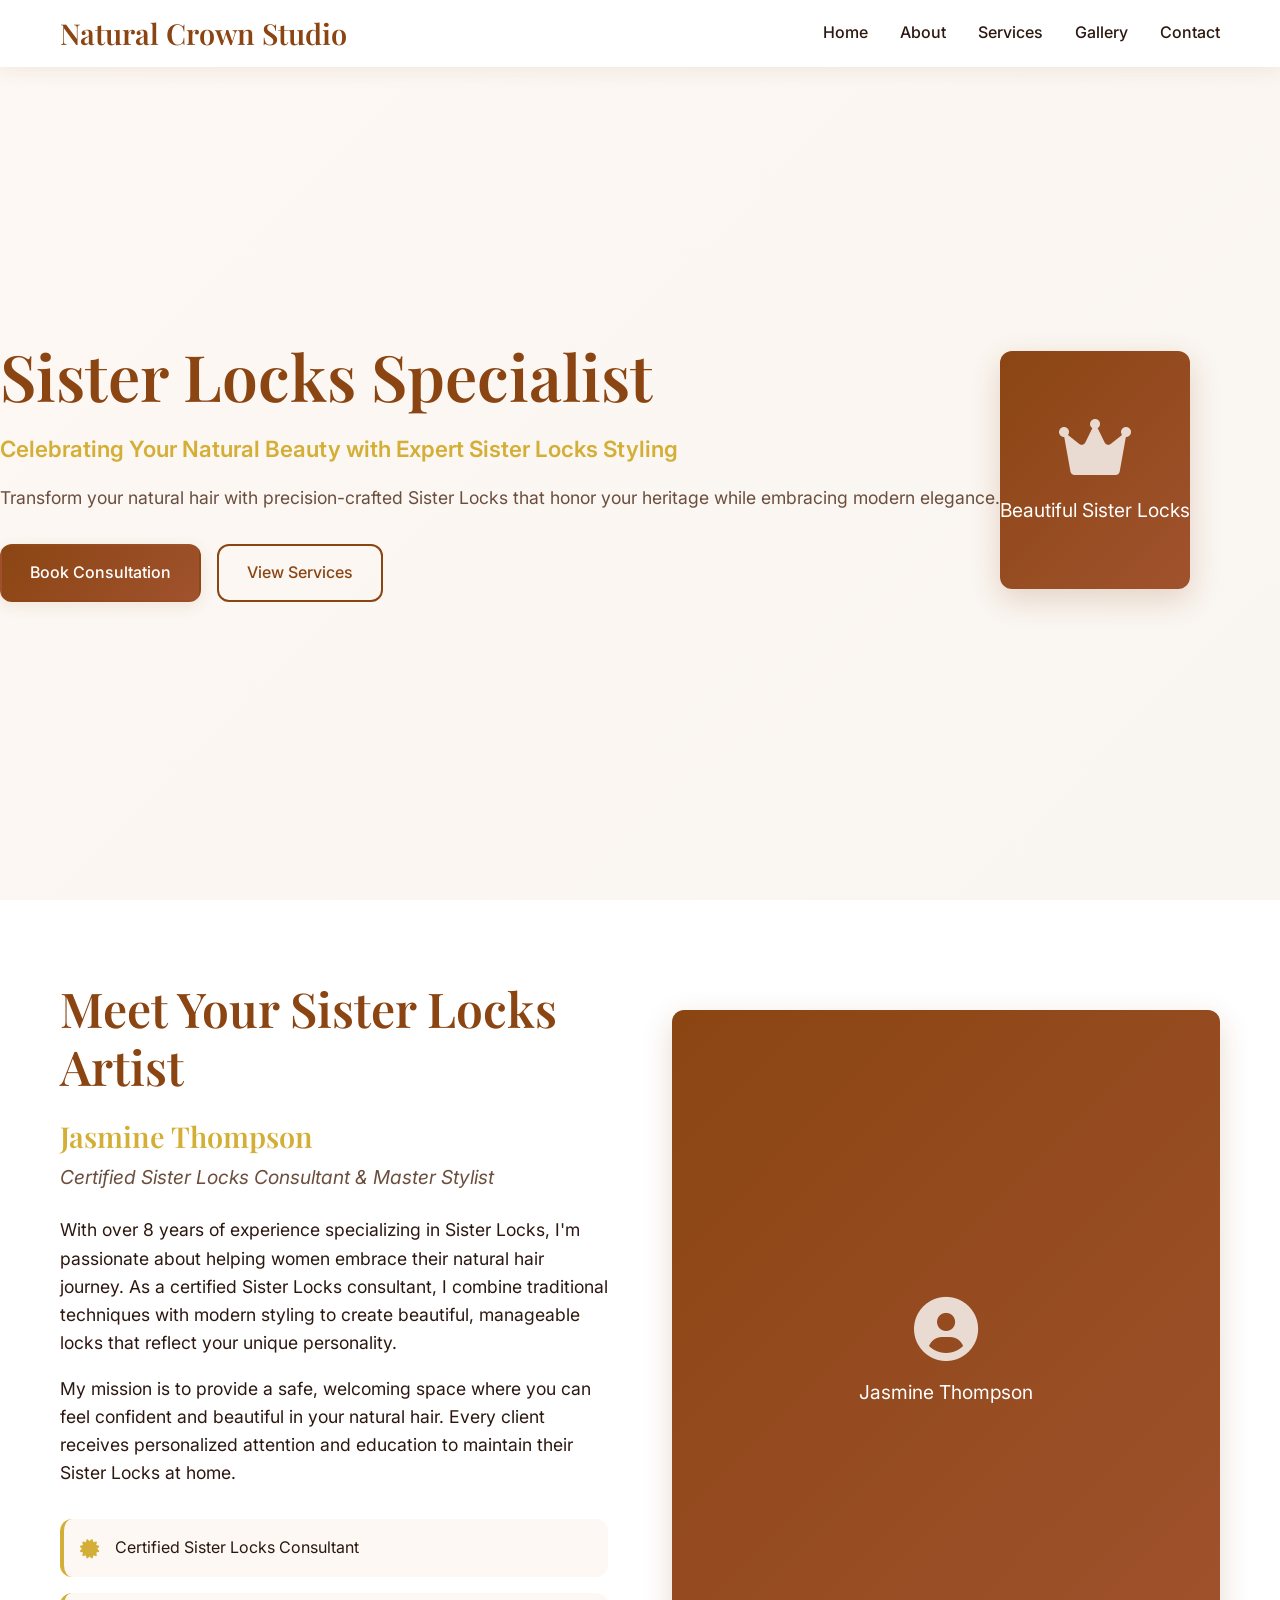
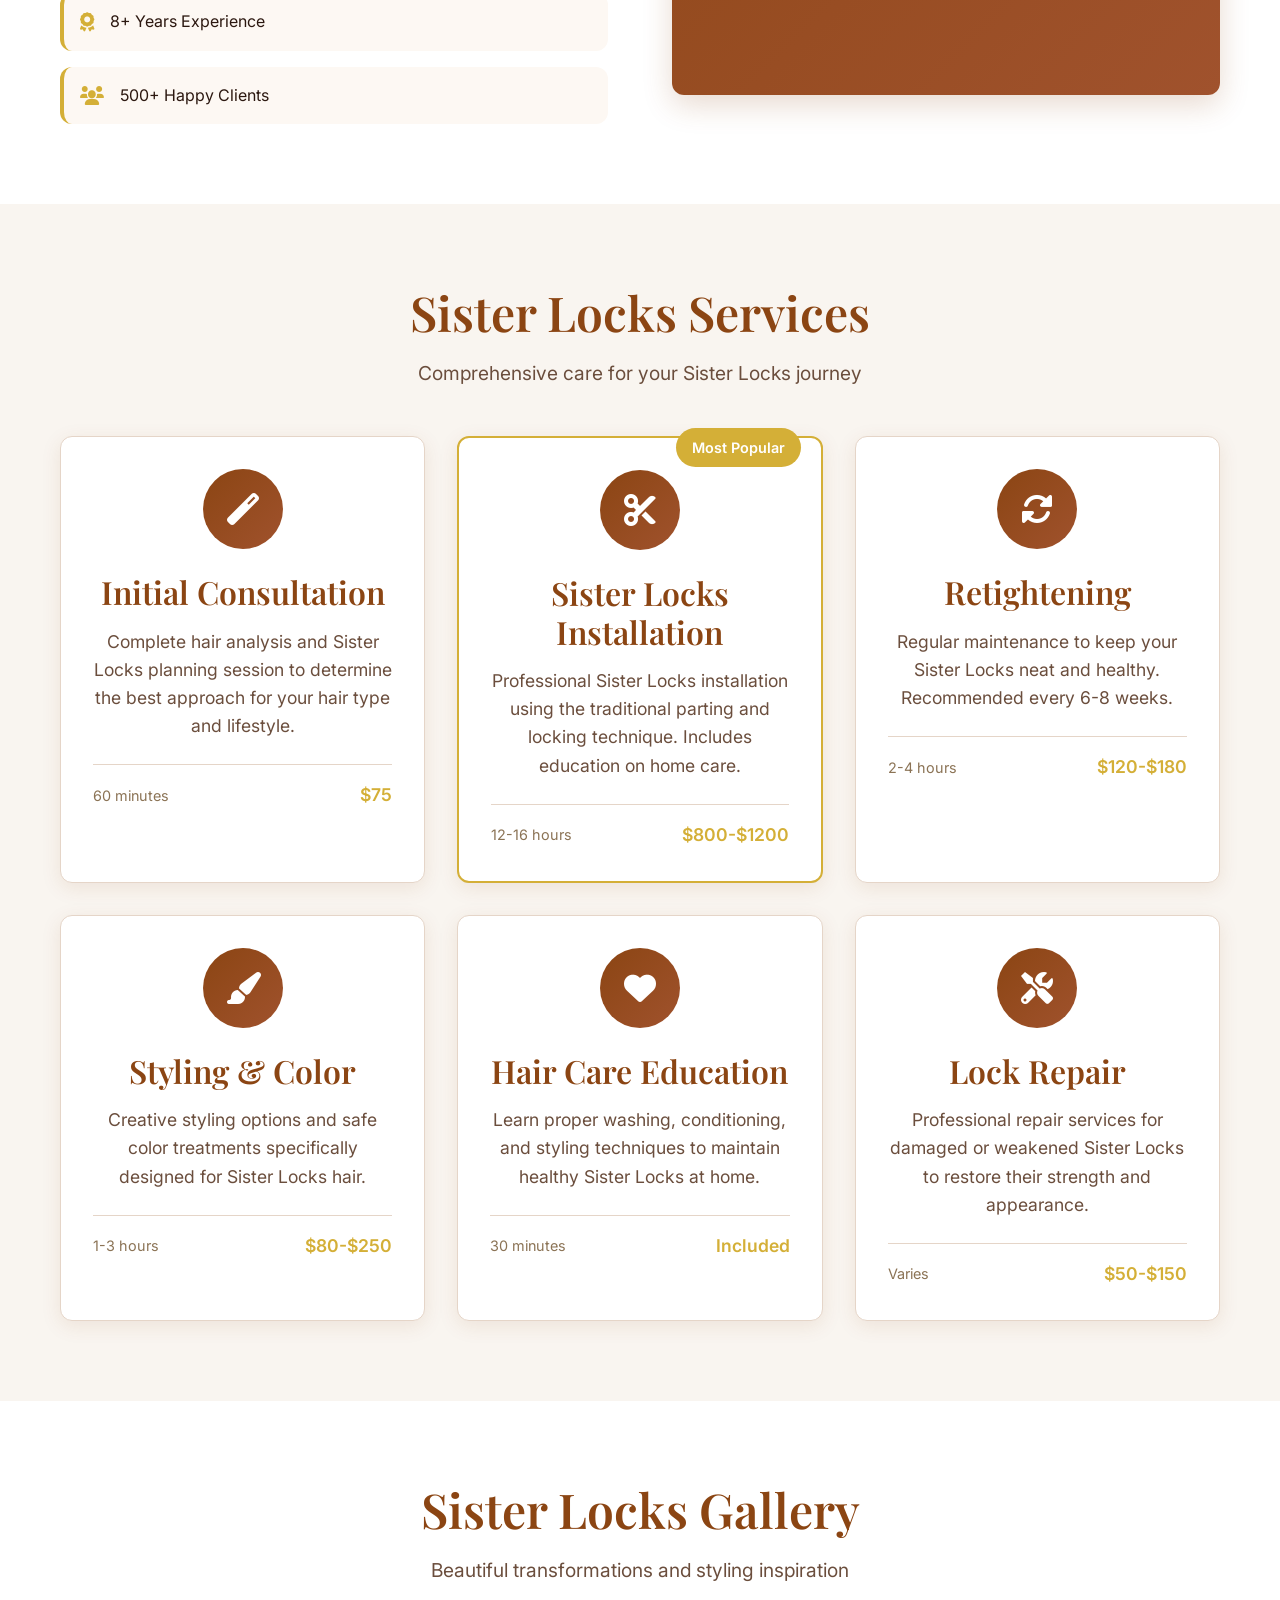
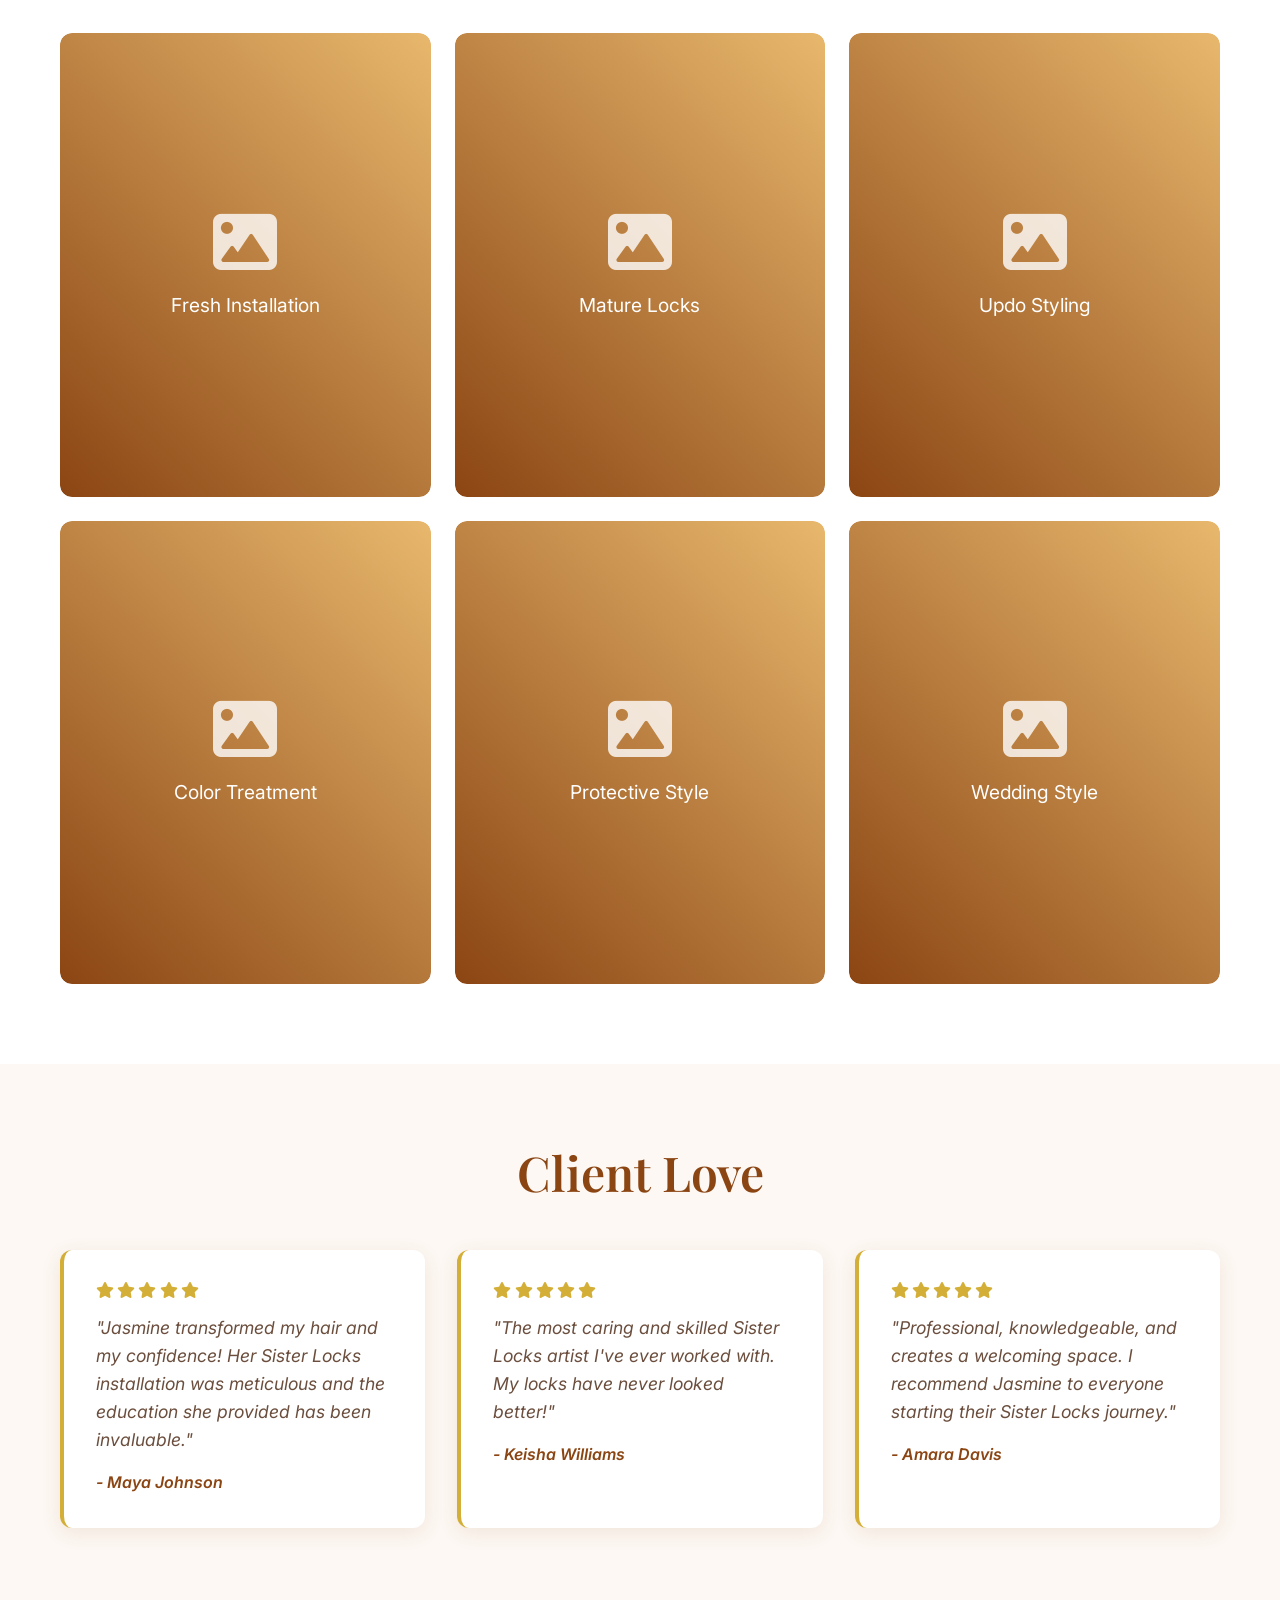
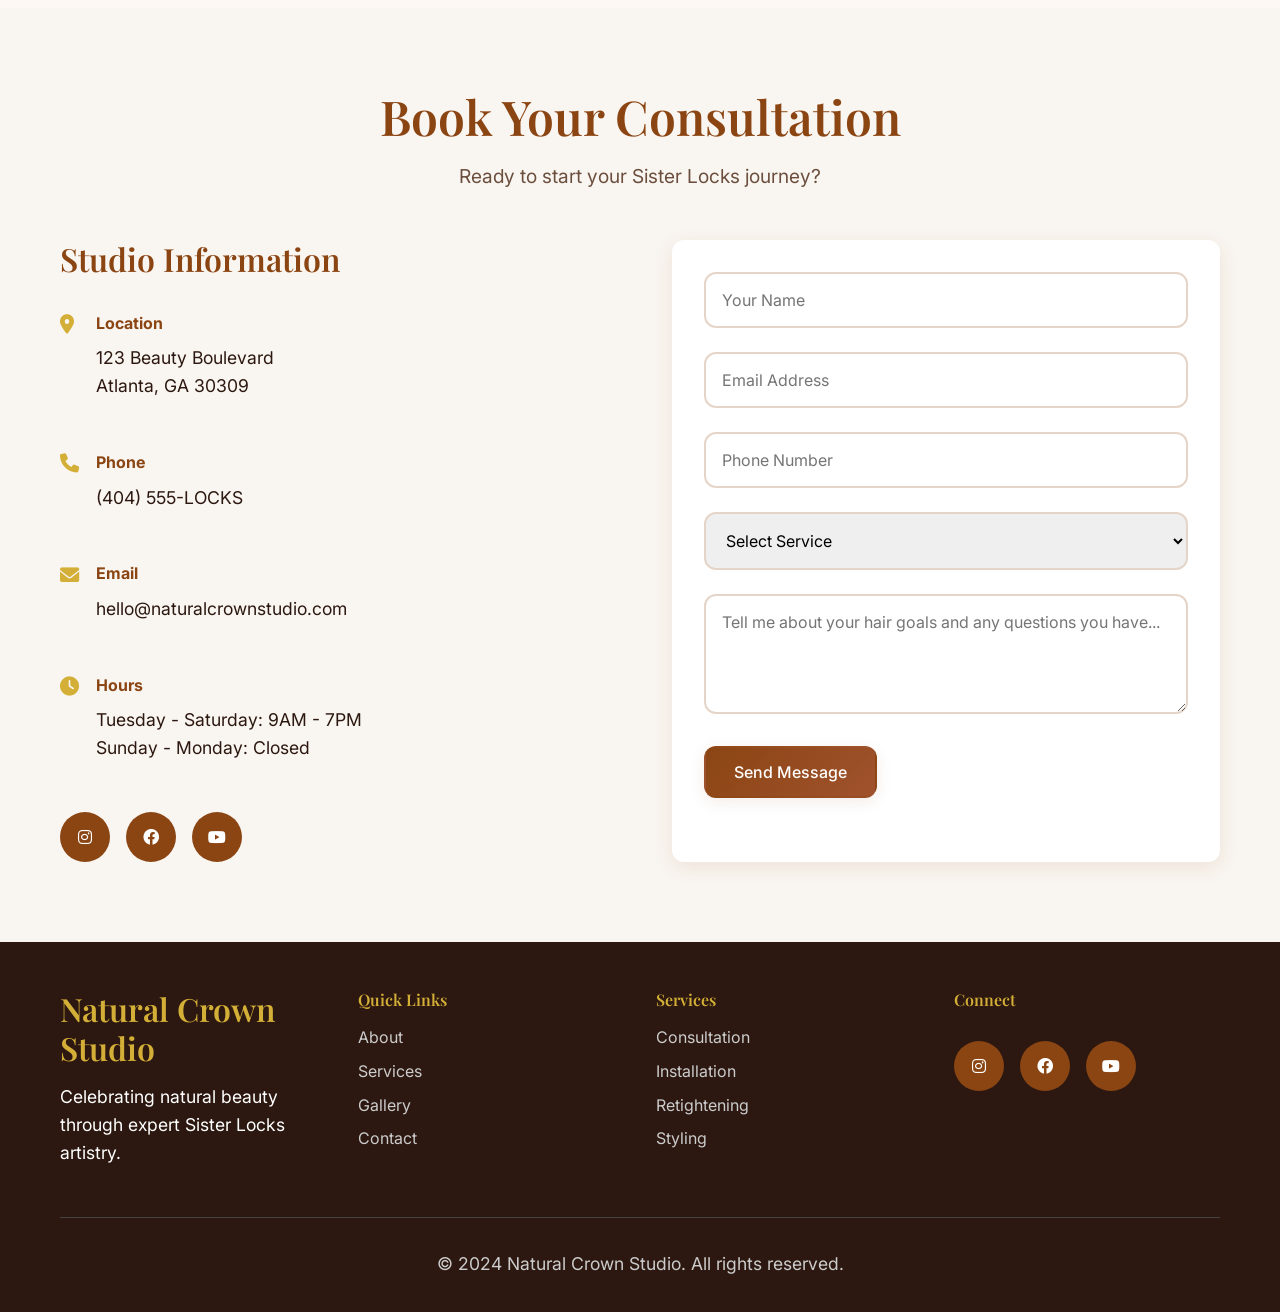
<file: index.html>
<!DOCTYPE html>
<html lang="en">
<head>
    <meta charset="UTF-8">
    <meta name="viewport" content="width=device-width, initial-scale=1.0">
    <title>Natural Crown Studio - Sister Locks Specialist</title>
    <link rel="stylesheet" href="styles.css">
    <link href="https://fonts.googleapis.com/css2?family=Playfair+Display:wght@400;600;700&family=Inter:wght@300;400;500;600&display=swap" rel="stylesheet">
    <link rel="stylesheet" href="https://cdnjs.cloudflare.com/ajax/libs/font-awesome/6.0.0/css/all.min.css">
</head>
<body>
    <!-- Navigation -->
    <nav class="navbar">
        <div class="nav-container">
            <div class="nav-logo">
                <h2>Natural Crown Studio</h2>
            </div>
            <ul class="nav-menu">
                <li><a href="#home" class="nav-link">Home</a></li>
                <li><a href="#about" class="nav-link">About</a></li>
                <li><a href="#services" class="nav-link">Services</a></li>
                <li><a href="#gallery" class="nav-link">Gallery</a></li>
                <li><a href="#contact" class="nav-link">Contact</a></li>
            </ul>
            <div class="hamburger">
                <span class="bar"></span>
                <span class="bar"></span>
                <span class="bar"></span>
            </div>
        </div>
    </nav>

    <!-- Hero Section -->
    <section id="home" class="hero">
        <div class="hero-content">
            <h1 class="hero-title">Sister Locks Specialist</h1>
            <p class="hero-subtitle">Celebrating Your Natural Beauty with Expert Sister Locks Styling</p>
            <p class="hero-description">Transform your natural hair with precision-crafted Sister Locks that honor your heritage while embracing modern elegance.</p>
            <div class="hero-buttons">
                <a href="#contact" class="btn btn-primary">Book Consultation</a>
                <a href="#services" class="btn btn-secondary">View Services</a>
            </div>
        </div>
        <div class="hero-image">
            <div class="image-placeholder">
                <i class="fas fa-crown"></i>
                <p>Beautiful Sister Locks</p>
            </div>
        </div>
    </section>

    <!-- About Section -->
    <section id="about" class="about">
        <div class="container">
            <div class="about-content">
                <div class="about-text">
                    <h2>Meet Your Sister Locks Artist</h2>
                    <h3>Jasmine Thompson</h3>
                    <p class="lead">Certified Sister Locks Consultant & Master Stylist</p>
                    <p>With over 8 years of experience specializing in Sister Locks, I'm passionate about helping women embrace their natural hair journey. As a certified Sister Locks consultant, I combine traditional techniques with modern styling to create beautiful, manageable locks that reflect your unique personality.</p>
                    <p>My mission is to provide a safe, welcoming space where you can feel confident and beautiful in your natural hair. Every client receives personalized attention and education to maintain their Sister Locks at home.</p>
                    <div class="credentials">
                        <div class="credential">
                            <i class="fas fa-certificate"></i>
                            <span>Certified Sister Locks Consultant</span>
                        </div>
                        <div class="credential">
                            <i class="fas fa-award"></i>
                            <span>8+ Years Experience</span>
                        </div>
                        <div class="credential">
                            <i class="fas fa-users"></i>
                            <span>500+ Happy Clients</span>
                        </div>
                    </div>
                </div>
                <div class="about-image">
                    <div class="image-placeholder">
                        <i class="fas fa-user-circle"></i>
                        <p>Jasmine Thompson</p>
                    </div>
                </div>
            </div>
        </div>
    </section>

    <!-- Services Section -->
    <section id="services" class="services">
        <div class="container">
            <h2 class="section-title">Sister Locks Services</h2>
            <p class="section-subtitle">Comprehensive care for your Sister Locks journey</p>
            
            <div class="services-grid">
                <div class="service-card">
                    <div class="service-icon">
                        <i class="fas fa-magic"></i>
                    </div>
                    <h3>Initial Consultation</h3>
                    <p>Complete hair analysis and Sister Locks planning session to determine the best approach for your hair type and lifestyle.</p>
                    <div class="service-details">
                        <span class="duration">60 minutes</span>
                        <span class="price">$75</span>
                    </div>
                </div>

                <div class="service-card featured">
                    <div class="service-icon">
                        <i class="fas fa-scissors"></i>
                    </div>
                    <h3>Sister Locks Installation</h3>
                    <p>Professional Sister Locks installation using the traditional parting and locking technique. Includes education on home care.</p>
                    <div class="service-details">
                        <span class="duration">12-16 hours</span>
                        <span class="price">$800-$1200</span>
                    </div>
                    <div class="featured-badge">Most Popular</div>
                </div>

                <div class="service-card">
                    <div class="service-icon">
                        <i class="fas fa-sync-alt"></i>
                    </div>
                    <h3>Retightening</h3>
                    <p>Regular maintenance to keep your Sister Locks neat and healthy. Recommended every 6-8 weeks.</p>
                    <div class="service-details">
                        <span class="duration">2-4 hours</span>
                        <span class="price">$120-$180</span>
                    </div>
                </div>

                <div class="service-card">
                    <div class="service-icon">
                        <i class="fas fa-paint-brush"></i>
                    </div>
                    <h3>Styling & Color</h3>
                    <p>Creative styling options and safe color treatments specifically designed for Sister Locks hair.</p>
                    <div class="service-details">
                        <span class="duration">1-3 hours</span>
                        <span class="price">$80-$250</span>
                    </div>
                </div>

                <div class="service-card">
                    <div class="service-icon">
                        <i class="fas fa-heart"></i>
                    </div>
                    <h3>Hair Care Education</h3>
                    <p>Learn proper washing, conditioning, and styling techniques to maintain healthy Sister Locks at home.</p>
                    <div class="service-details">
                        <span class="duration">30 minutes</span>
                        <span class="price">Included</span>
                    </div>
                </div>

                <div class="service-card">
                    <div class="service-icon">
                        <i class="fas fa-tools"></i>
                    </div>
                    <h3>Lock Repair</h3>
                    <p>Professional repair services for damaged or weakened Sister Locks to restore their strength and appearance.</p>
                    <div class="service-details">
                        <span class="duration">Varies</span>
                        <span class="price">$50-$150</span>
                    </div>
                </div>
            </div>
        </div>
    </section>

    <!-- Gallery Section -->
    <section id="gallery" class="gallery">
        <div class="container">
            <h2 class="section-title">Sister Locks Gallery</h2>
            <p class="section-subtitle">Beautiful transformations and styling inspiration</p>
            
            <div class="gallery-grid">
                <div class="gallery-item">
                    <div class="image-placeholder">
                        <i class="fas fa-image"></i>
                        <p>Fresh Installation</p>
                    </div>
                </div>
                <div class="gallery-item">
                    <div class="image-placeholder">
                        <i class="fas fa-image"></i>
                        <p>Mature Locks</p>
                    </div>
                </div>
                <div class="gallery-item">
                    <div class="image-placeholder">
                        <i class="fas fa-image"></i>
                        <p>Updo Styling</p>
                    </div>
                </div>
                <div class="gallery-item">
                    <div class="image-placeholder">
                        <i class="fas fa-image"></i>
                        <p>Color Treatment</p>
                    </div>
                </div>
                <div class="gallery-item">
                    <div class="image-placeholder">
                        <i class="fas fa-image"></i>
                        <p>Protective Style</p>
                    </div>
                </div>
                <div class="gallery-item">
                    <div class="image-placeholder">
                        <i class="fas fa-image"></i>
                        <p>Wedding Style</p>
                    </div>
                </div>
            </div>
        </div>
    </section>

    <!-- Testimonials Section -->
    <section class="testimonials">
        <div class="container">
            <h2 class="section-title">Client Love</h2>
            <div class="testimonials-grid">
                <div class="testimonial">
                    <div class="stars">
                        <i class="fas fa-star"></i>
                        <i class="fas fa-star"></i>
                        <i class="fas fa-star"></i>
                        <i class="fas fa-star"></i>
                        <i class="fas fa-star"></i>
                    </div>
                    <p>"Jasmine transformed my hair and my confidence! Her Sister Locks installation was meticulous and the education she provided has been invaluable."</p>
                    <cite>- Maya Johnson</cite>
                </div>
                <div class="testimonial">
                    <div class="stars">
                        <i class="fas fa-star"></i>
                        <i class="fas fa-star"></i>
                        <i class="fas fa-star"></i>
                        <i class="fas fa-star"></i>
                        <i class="fas fa-star"></i>
                    </div>
                    <p>"The most caring and skilled Sister Locks artist I've ever worked with. My locks have never looked better!"</p>
                    <cite>- Keisha Williams</cite>
                </div>
                <div class="testimonial">
                    <div class="stars">
                        <i class="fas fa-star"></i>
                        <i class="fas fa-star"></i>
                        <i class="fas fa-star"></i>
                        <i class="fas fa-star"></i>
                        <i class="fas fa-star"></i>
                    </div>
                    <p>"Professional, knowledgeable, and creates a welcoming space. I recommend Jasmine to everyone starting their Sister Locks journey."</p>
                    <cite>- Amara Davis</cite>
                </div>
            </div>
        </div>
    </section>

    <!-- Contact Section -->
    <section id="contact" class="contact">
        <div class="container">
            <h2 class="section-title">Book Your Consultation</h2>
            <p class="section-subtitle">Ready to start your Sister Locks journey?</p>
            
            <div class="contact-content">
                <div class="contact-info">
                    <h3>Studio Information</h3>
                    <div class="contact-item">
                        <i class="fas fa-map-marker-alt"></i>
                        <div>
                            <strong>Location</strong>
                            <p>123 Beauty Boulevard<br>Atlanta, GA 30309</p>
                        </div>
                    </div>
                    <div class="contact-item">
                        <i class="fas fa-phone"></i>
                        <div>
                            <strong>Phone</strong>
                            <p>(404) 555-LOCKS</p>
                        </div>
                    </div>
                    <div class="contact-item">
                        <i class="fas fa-envelope"></i>
                        <div>
                            <strong>Email</strong>
                            <p>hello@naturalcrownstudio.com</p>
                        </div>
                    </div>
                    <div class="contact-item">
                        <i class="fas fa-clock"></i>
                        <div>
                            <strong>Hours</strong>
                            <p>Tuesday - Saturday: 9AM - 7PM<br>Sunday - Monday: Closed</p>
                        </div>
                    </div>
                    
                    <div class="social-links">
                        <a href="#" class="social-link"><i class="fab fa-instagram"></i></a>
                        <a href="#" class="social-link"><i class="fab fa-facebook"></i></a>
                        <a href="#" class="social-link"><i class="fab fa-youtube"></i></a>
                    </div>
                </div>
                
                <div class="contact-form">
                    <form>
                        <div class="form-group">
                            <input type="text" placeholder="Your Name" required>
                        </div>
                        <div class="form-group">
                            <input type="email" placeholder="Email Address" required>
                        </div>
                        <div class="form-group">
                            <input type="tel" placeholder="Phone Number">
                        </div>
                        <div class="form-group">
                            <select required>
                                <option value="">Select Service</option>
                                <option value="consultation">Initial Consultation</option>
                                <option value="installation">Sister Locks Installation</option>
                                <option value="retightening">Retightening</option>
                                <option value="styling">Styling & Color</option>
                                <option value="repair">Lock Repair</option>
                            </select>
                        </div>
                        <div class="form-group">
                            <textarea placeholder="Tell me about your hair goals and any questions you have..." rows="4"></textarea>
                        </div>
                        <button type="submit" class="btn btn-primary">Send Message</button>
                    </form>
                </div>
            </div>
        </div>
    </section>

    <!-- Footer -->
    <footer class="footer">
        <div class="container">
            <div class="footer-content">
                <div class="footer-section">
                    <h3>Natural Crown Studio</h3>
                    <p>Celebrating natural beauty through expert Sister Locks artistry.</p>
                </div>
                <div class="footer-section">
                    <h4>Quick Links</h4>
                    <ul>
                        <li><a href="#about">About</a></li>
                        <li><a href="#services">Services</a></li>
                        <li><a href="#gallery">Gallery</a></li>
                        <li><a href="#contact">Contact</a></li>
                    </ul>
                </div>
                <div class="footer-section">
                    <h4>Services</h4>
                    <ul>
                        <li><a href="#services">Consultation</a></li>
                        <li><a href="#services">Installation</a></li>
                        <li><a href="#services">Retightening</a></li>
                        <li><a href="#services">Styling</a></li>
                    </ul>
                </div>
                <div class="footer-section">
                    <h4>Connect</h4>
                    <div class="social-links">
                        <a href="#" class="social-link"><i class="fab fa-instagram"></i></a>
                        <a href="#" class="social-link"><i class="fab fa-facebook"></i></a>
                        <a href="#" class="social-link"><i class="fab fa-youtube"></i></a>
                    </div>
                </div>
            </div>
            <div class="footer-bottom">
                <p>&copy; 2024 Natural Crown Studio. All rights reserved.</p>
            </div>
        </div>
    </footer>

    <script src="script.js"></script>
</body>
</html>
</file>
<file: styles.css>
/* Reset and Base Styles */
* {
    margin: 0;
    padding: 0;
    box-sizing: border-box;
}

:root {
    /* Color Palette */
    --primary-color: #8B4513;
    --primary-light: #A0522D;
    --primary-dark: #654321;
    --secondary-color: #D4AF37;
    --accent-color: #E8B86D;
    --text-dark: #2C1810;
    --text-light: #6B4E3D;
    --text-muted: #8B7355;
    --background-light: #FDF8F3;
    --background-white: #FFFFFF;
    --background-cream: #F9F5F0;
    --border-light: #E5D5C8;
    --shadow-light: rgba(139, 69, 19, 0.1);
    --shadow-medium: rgba(139, 69, 19, 0.2);
    --shadow-dark: rgba(139, 69, 19, 0.3);
    
    /* Typography */
    --font-primary: 'Playfair Display', serif;
    --font-secondary: 'Inter', sans-serif;
    
    /* Spacing */
    --section-padding: 80px 0;
    --container-padding: 0 20px;
    --border-radius: 12px;
    --transition: all 0.3s ease;
}

body {
    font-family: var(--font-secondary);
    line-height: 1.6;
    color: var(--text-dark);
    background-color: var(--background-white);
    overflow-x: hidden;
}

/* Typography */
h1, h2, h3, h4, h5, h6 {
    font-family: var(--font-primary);
    font-weight: 600;
    line-height: 1.2;
    margin-bottom: 0.5em;
}

h1 {
    font-size: clamp(2.5rem, 5vw, 4rem);
}

h2 {
    font-size: clamp(2rem, 4vw, 3rem);
}

h3 {
    font-size: clamp(1.5rem, 3vw, 2rem);
}

p {
    margin-bottom: 1em;
    font-size: 1.1rem;
}

/* Utility Classes */
.container {
    max-width: 1200px;
    margin: 0 auto;
    padding: var(--container-padding);
}

.section-title {
    text-align: center;
    color: var(--primary-color);
    margin-bottom: 1rem;
}

.section-subtitle {
    text-align: center;
    color: var(--text-light);
    font-size: 1.2rem;
    margin-bottom: 3rem;
    max-width: 600px;
    margin-left: auto;
    margin-right: auto;
}

.btn {
    display: inline-block;
    padding: 14px 28px;
    border-radius: var(--border-radius);
    text-decoration: none;
    font-weight: 500;
    font-size: 1rem;
    transition: var(--transition);
    border: 2px solid transparent;
    cursor: pointer;
    font-family: var(--font-secondary);
}

.btn-primary {
    background: linear-gradient(135deg, var(--primary-color), var(--primary-light));
    color: white;
    box-shadow: 0 4px 15px var(--shadow-light);
}

.btn-primary:hover {
    transform: translateY(-2px);
    box-shadow: 0 8px 25px var(--shadow-medium);
}

.btn-secondary {
    background: transparent;
    color: var(--primary-color);
    border-color: var(--primary-color);
}

.btn-secondary:hover {
    background: var(--primary-color);
    color: white;
    transform: translateY(-2px);
}

/* Navigation */
.navbar {
    position: fixed;
    top: 0;
    width: 100%;
    background: rgba(255, 255, 255, 0.95);
    backdrop-filter: blur(10px);
    z-index: 1000;
    padding: 1rem 0;
    transition: var(--transition);
    box-shadow: 0 2px 20px var(--shadow-light);
}

.nav-container {
    max-width: 1200px;
    margin: 0 auto;
    padding: var(--container-padding);
    display: flex;
    justify-content: space-between;
    align-items: center;
}

.nav-logo h2 {
    color: var(--primary-color);
    margin: 0;
    font-size: 1.8rem;
}

.nav-menu {
    display: flex;
    list-style: none;
    gap: 2rem;
}

.nav-link {
    text-decoration: none;
    color: var(--text-dark);
    font-weight: 500;
    transition: var(--transition);
    position: relative;
}

.nav-link:hover {
    color: var(--primary-color);
}

.nav-link::after {
    content: '';
    position: absolute;
    bottom: -5px;
    left: 0;
    width: 0;
    height: 2px;
    background: var(--secondary-color);
    transition: var(--transition);
}

.nav-link:hover::after {
    width: 100%;
}

/* Mobile Navigation */
.hamburger {
    display: none;
    flex-direction: column;
    cursor: pointer;
}

.bar {
    width: 25px;
    height: 3px;
    background: var(--primary-color);
    margin: 3px 0;
    transition: var(--transition);
}

/* Hero Section */
.hero {
    padding: 120px 0 80px;
    background: linear-gradient(135deg, var(--background-light) 0%, var(--background-cream) 100%);
    min-height: 100vh;
    display: flex;
    align-items: center;
}

.hero .container {
    display: grid;
    grid-template-columns: 1fr 1fr;
    gap: 4rem;
    align-items: center;
}

.hero-content {
    animation: fadeInLeft 1s ease-out;
}

.hero-title {
    color: var(--primary-color);
    margin-bottom: 1rem;
}

.hero-subtitle {
    font-size: 1.4rem;
    color: var(--secondary-color);
    margin-bottom: 1rem;
    font-weight: 600;
}

.hero-description {
    color: var(--text-light);
    margin-bottom: 2rem;
    font-size: 1.1rem;
    line-height: 1.7;
}

.hero-buttons {
    display: flex;
    gap: 1rem;
    flex-wrap: wrap;
}

.hero-image {
    animation: fadeInRight 1s ease-out;
}

.image-placeholder {
    background: linear-gradient(135deg, var(--primary-color), var(--primary-light));
    border-radius: var(--border-radius);
    aspect-ratio: 4/5;
    display: flex;
    flex-direction: column;
    align-items: center;
    justify-content: center;
    color: white;
    box-shadow: 0 10px 30px var(--shadow-medium);
}

.image-placeholder i {
    font-size: 4rem;
    margin-bottom: 1rem;
    opacity: 0.8;
}

.image-placeholder p {
    font-size: 1.2rem;
    margin: 0;
}

/* About Section */
.about {
    padding: var(--section-padding);
    background: var(--background-white);
}

.about-content {
    display: grid;
    grid-template-columns: 1fr 1fr;
    gap: 4rem;
    align-items: center;
}

.about-text h2 {
    color: var(--primary-color);
}

.about-text h3 {
    color: var(--secondary-color);
    font-size: 1.8rem;
    margin-bottom: 0.5rem;
}

.lead {
    font-size: 1.2rem;
    color: var(--text-light);
    margin-bottom: 1.5rem;
    font-style: italic;
}

.credentials {
    display: flex;
    flex-direction: column;
    gap: 1rem;
    margin-top: 2rem;
}

.credential {
    display: flex;
    align-items: center;
    gap: 1rem;
    padding: 1rem;
    background: var(--background-light);
    border-radius: var(--border-radius);
    border-left: 4px solid var(--secondary-color);
}

.credential i {
    color: var(--secondary-color);
    font-size: 1.2rem;
}

/* Services Section */
.services {
    padding: var(--section-padding);
    background: var(--background-cream);
}

.services-grid {
    display: grid;
    grid-template-columns: repeat(auto-fit, minmax(350px, 1fr));
    gap: 2rem;
    margin-top: 3rem;
}

.service-card {
    background: var(--background-white);
    padding: 2rem;
    border-radius: var(--border-radius);
    text-align: center;
    transition: var(--transition);
    box-shadow: 0 5px 20px var(--shadow-light);
    position: relative;
    border: 1px solid var(--border-light);
}

.service-card:hover {
    transform: translateY(-10px);
    box-shadow: 0 15px 40px var(--shadow-medium);
}

.service-card.featured {
    border: 2px solid var(--secondary-color);
    transform: scale(1.05);
}

.featured-badge {
    position: absolute;
    top: -10px;
    right: 20px;
    background: var(--secondary-color);
    color: white;
    padding: 0.5rem 1rem;
    border-radius: 20px;
    font-size: 0.9rem;
    font-weight: 600;
}

.service-icon {
    width: 80px;
    height: 80px;
    background: linear-gradient(135deg, var(--primary-color), var(--primary-light));
    border-radius: 50%;
    display: flex;
    align-items: center;
    justify-content: center;
    margin: 0 auto 1.5rem;
}

.service-icon i {
    font-size: 2rem;
    color: white;
}

.service-card h3 {
    color: var(--primary-color);
    margin-bottom: 1rem;
}

.service-card p {
    color: var(--text-light);
    margin-bottom: 1.5rem;
}

.service-details {
    display: flex;
    justify-content: space-between;
    align-items: center;
    padding-top: 1rem;
    border-top: 1px solid var(--border-light);
}

.duration {
    color: var(--text-muted);
    font-size: 0.9rem;
}

.price {
    color: var(--secondary-color);
    font-weight: 600;
    font-size: 1.1rem;
}

/* Gallery Section */
.gallery {
    padding: var(--section-padding);
    background: var(--background-white);
}

.gallery-grid {
    display: grid;
    grid-template-columns: repeat(auto-fit, minmax(300px, 1fr));
    gap: 1.5rem;
    margin-top: 3rem;
}

.gallery-item {
    border-radius: var(--border-radius);
    overflow: hidden;
    transition: var(--transition);
}

.gallery-item:hover {
    transform: scale(1.05);
}

.gallery-item .image-placeholder {
    aspect-ratio: 4/5;
    background: linear-gradient(45deg, var(--primary-color), var(--accent-color));
}

/* Testimonials Section */
.testimonials {
    padding: var(--section-padding);
    background: var(--background-light);
}

.testimonials-grid {
    display: grid;
    grid-template-columns: repeat(auto-fit, minmax(300px, 1fr));
    gap: 2rem;
    margin-top: 3rem;
}

.testimonial {
    background: var(--background-white);
    padding: 2rem;
    border-radius: var(--border-radius);
    box-shadow: 0 5px 20px var(--shadow-light);
    border-left: 4px solid var(--secondary-color);
}

.stars {
    display: flex;
    gap: 0.2rem;
    margin-bottom: 1rem;
}

.stars i {
    color: var(--secondary-color);
}

.testimonial p {
    font-style: italic;
    color: var(--text-light);
    margin-bottom: 1rem;
}

.testimonial cite {
    color: var(--primary-color);
    font-weight: 600;
}

/* Contact Section */
.contact {
    padding: var(--section-padding);
    background: var(--background-cream);
}

.contact-content {
    display: grid;
    grid-template-columns: 1fr 1fr;
    gap: 4rem;
    margin-top: 3rem;
}

.contact-info h3 {
    color: var(--primary-color);
    margin-bottom: 2rem;
}

.contact-item {
    display: flex;
    gap: 1rem;
    margin-bottom: 2rem;
}

.contact-item i {
    color: var(--secondary-color);
    font-size: 1.2rem;
    margin-top: 0.2rem;
    width: 20px;
}

.contact-item strong {
    color: var(--primary-color);
    display: block;
    margin-bottom: 0.5rem;
}

.social-links {
    display: flex;
    gap: 1rem;
    margin-top: 2rem;
}

.social-link {
    width: 50px;
    height: 50px;
    background: var(--primary-color);
    color: white;
    display: flex;
    align-items: center;
    justify-content: center;
    border-radius: 50%;
    text-decoration: none;
    transition: var(--transition);
}

.social-link:hover {
    background: var(--secondary-color);
    transform: translateY(-3px);
}

/* Contact Form */
.contact-form {
    background: var(--background-white);
    padding: 2rem;
    border-radius: var(--border-radius);
    box-shadow: 0 5px 20px var(--shadow-light);
}

.form-group {
    margin-bottom: 1.5rem;
}

.form-group input,
.form-group select,
.form-group textarea {
    width: 100%;
    padding: 1rem;
    border: 2px solid var(--border-light);
    border-radius: var(--border-radius);
    font-size: 1rem;
    transition: var(--transition);
    font-family: var(--font-secondary);
}

.form-group input:focus,
.form-group select:focus,
.form-group textarea:focus {
    outline: none;
    border-color: var(--primary-color);
    box-shadow: 0 0 0 3px var(--shadow-light);
}

.form-group textarea {
    resize: vertical;
    min-height: 120px;
}

/* Footer */
.footer {
    background: var(--text-dark);
    color: white;
    padding: 3rem 0 1rem;
}

.footer-content {
    display: grid;
    grid-template-columns: repeat(auto-fit, minmax(250px, 1fr));
    gap: 2rem;
    margin-bottom: 2rem;
}

.footer-section h3,
.footer-section h4 {
    color: var(--secondary-color);
    margin-bottom: 1rem;
}

.footer-section ul {
    list-style: none;
}

.footer-section ul li {
    margin-bottom: 0.5rem;
}

.footer-section ul li a {
    color: #ccc;
    text-decoration: none;
    transition: var(--transition);
}

.footer-section ul li a:hover {
    color: var(--secondary-color);
}

.footer-bottom {
    text-align: center;
    padding-top: 2rem;
    border-top: 1px solid #444;
    color: #ccc;
}

/* Animations */
@keyframes fadeInLeft {
    from {
        opacity: 0;
        transform: translateX(-50px);
    }
    to {
        opacity: 1;
        transform: translateX(0);
    }
}

@keyframes fadeInRight {
    from {
        opacity: 0;
        transform: translateX(50px);
    }
    to {
        opacity: 1;
        transform: translateX(0);
    }
}

@keyframes fadeInUp {
    from {
        opacity: 0;
        transform: translateY(30px);
    }
    to {
        opacity: 1;
        transform: translateY(0);
    }
}

/* Responsive Design */
@media (max-width: 768px) {
    :root {
        --section-padding: 60px 0;
    }
    
    .nav-menu {
        position: fixed;
        left: -100%;
        top: 70px;
        flex-direction: column;
        background-color: white;
        width: 100%;
        text-align: center;
        transition: 0.3s;
        box-shadow: 0 10px 27px rgba(0, 0, 0, 0.05);
        padding: 2rem 0;
    }
    
    .nav-menu.active {
        left: 0;
    }
    
    .hamburger {
        display: flex;
    }
    
    .hamburger.active .bar:nth-child(2) {
        opacity: 0;
    }
    
    .hamburger.active .bar:nth-child(1) {
        transform: translateY(8px) rotate(45deg);
    }
    
    .hamburger.active .bar:nth-child(3) {
        transform: translateY(-8px) rotate(-45deg);
    }
    
    .hero .container {
        grid-template-columns: 1fr;
        gap: 2rem;
        text-align: center;
    }
    
    .about-content {
        grid-template-columns: 1fr;
        gap: 2rem;
    }
    
    .contact-content {
        grid-template-columns: 1fr;
        gap: 2rem;
    }
    
    .hero-buttons {
        justify-content: center;
    }
    
    .services-grid {
        grid-template-columns: 1fr;
    }
    
    .service-card.featured {
        transform: none;
    }
    
    .gallery-grid {
        grid-template-columns: repeat(auto-fit, minmax(250px, 1fr));
    }
}

@media (max-width: 480px) {
    .hero-buttons {
        flex-direction: column;
        align-items: center;
    }
    
    .btn {
        width: 100%;
        max-width: 300px;
    }
    
    .credentials {
        gap: 0.5rem;
    }
    
    .service-details {
        flex-direction: column;
        gap: 0.5rem;
        align-items: flex-start;
    }
    
    .social-links {
        justify-content: center;
    }
}

/* Smooth scrolling */
html {
    scroll-behavior: smooth;
}

/* Custom scrollbar */
::-webkit-scrollbar {
    width: 8px;
}

::-webkit-scrollbar-track {
    background: var(--background-light);
}

::-webkit-scrollbar-thumb {
    background: var(--primary-color);
    border-radius: 4px;
}

::-webkit-scrollbar-thumb:hover {
    background: var(--primary-dark);
}
</file>
